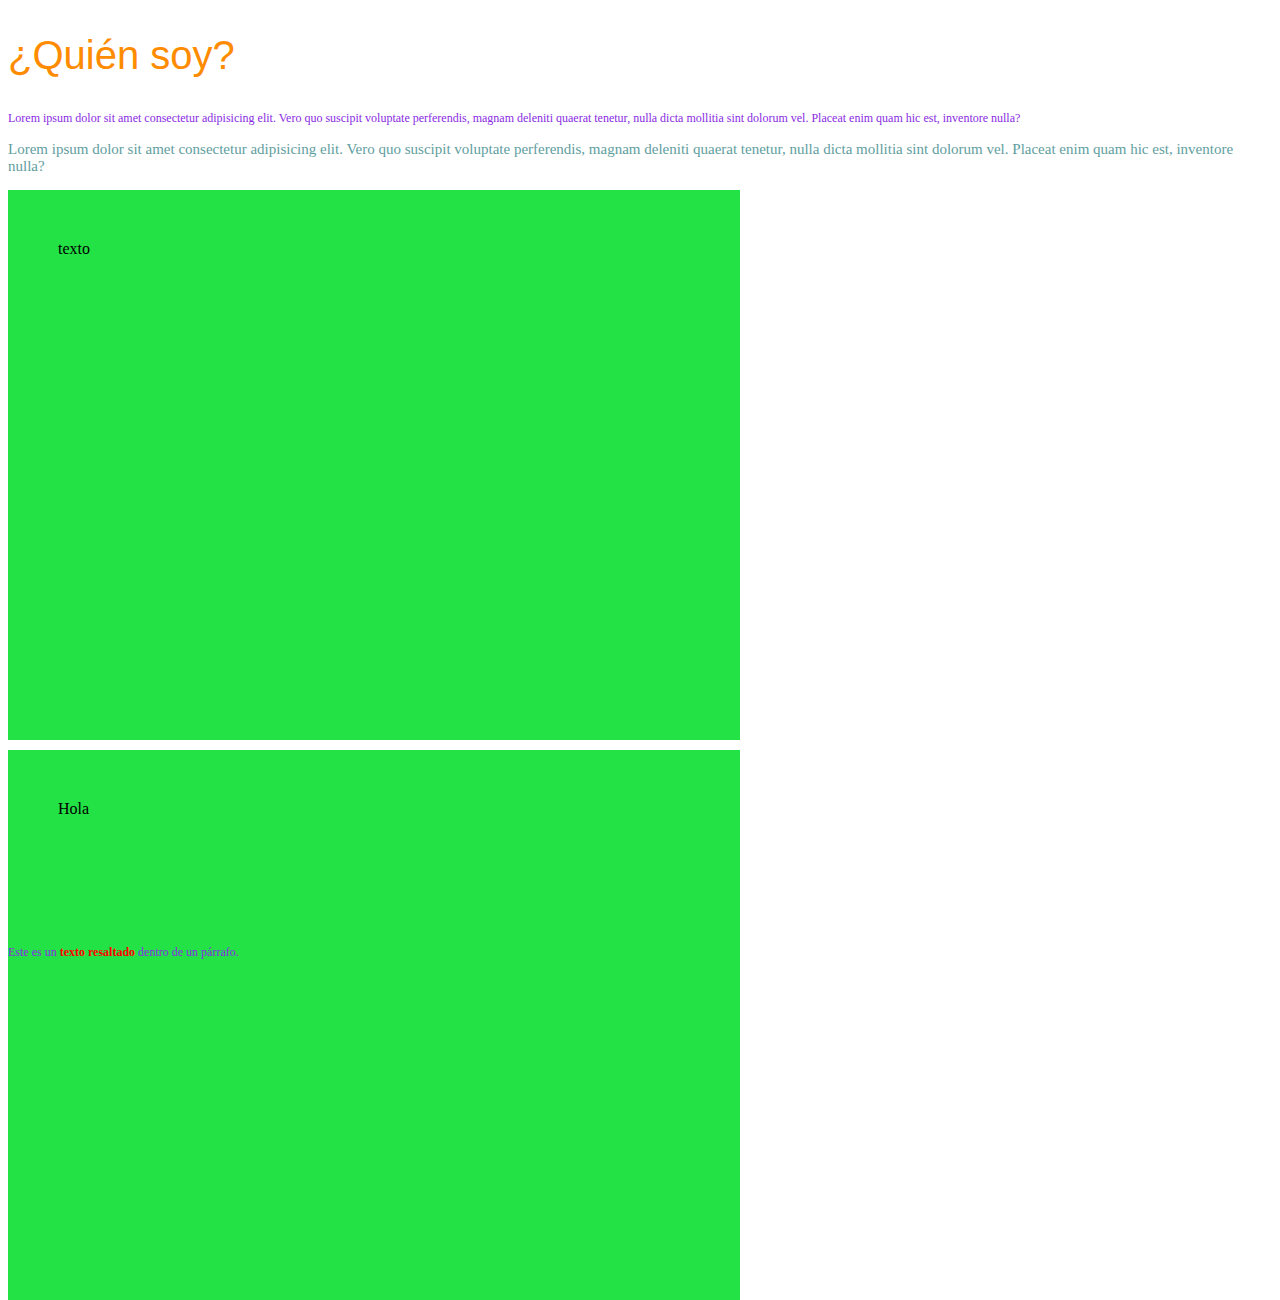
<file: index.html>
<!DOCTYPE html>
<html lang="en">

<head>
    <meta charset="UTF-8">
    <meta name="viewport" content="width=device-width, initial-scale=1.0">
    <link rel="stylesheet" href="css/style.css">
    <title>Portfolio Gabriel</title>
</head>

<body>
    <main>
        <section>
            <h2 id="id-parrafo-1">¿Quién soy?</h2>
            <p>Lorem ipsum dolor sit amet consectetur adipisicing elit. Vero quo suscipit voluptate perferendis, magnam
                deleniti quaerat tenetur, nulla dicta mollitia sint dolorum vel. Placeat enim quam hic est, inventore
                nulla?</p>
            <p class="parrafo-1">Lorem ipsum dolor sit amet consectetur adipisicing elit. Vero quo suscipit voluptate perferendis, magnam
                deleniti quaerat tenetur, nulla dicta mollitia sint dolorum vel. Placeat enim quam hic est, inventore
                nulla?</p>
        </section>
        <div class="square">
        texto
    </div>
    <div class="square-2">
        Hola
    </div>
    </main>
    <p>Este es un <span class="resaltado">texto resaltado</span> dentro de un párrafo.</p>


</body>

</html>
</file>
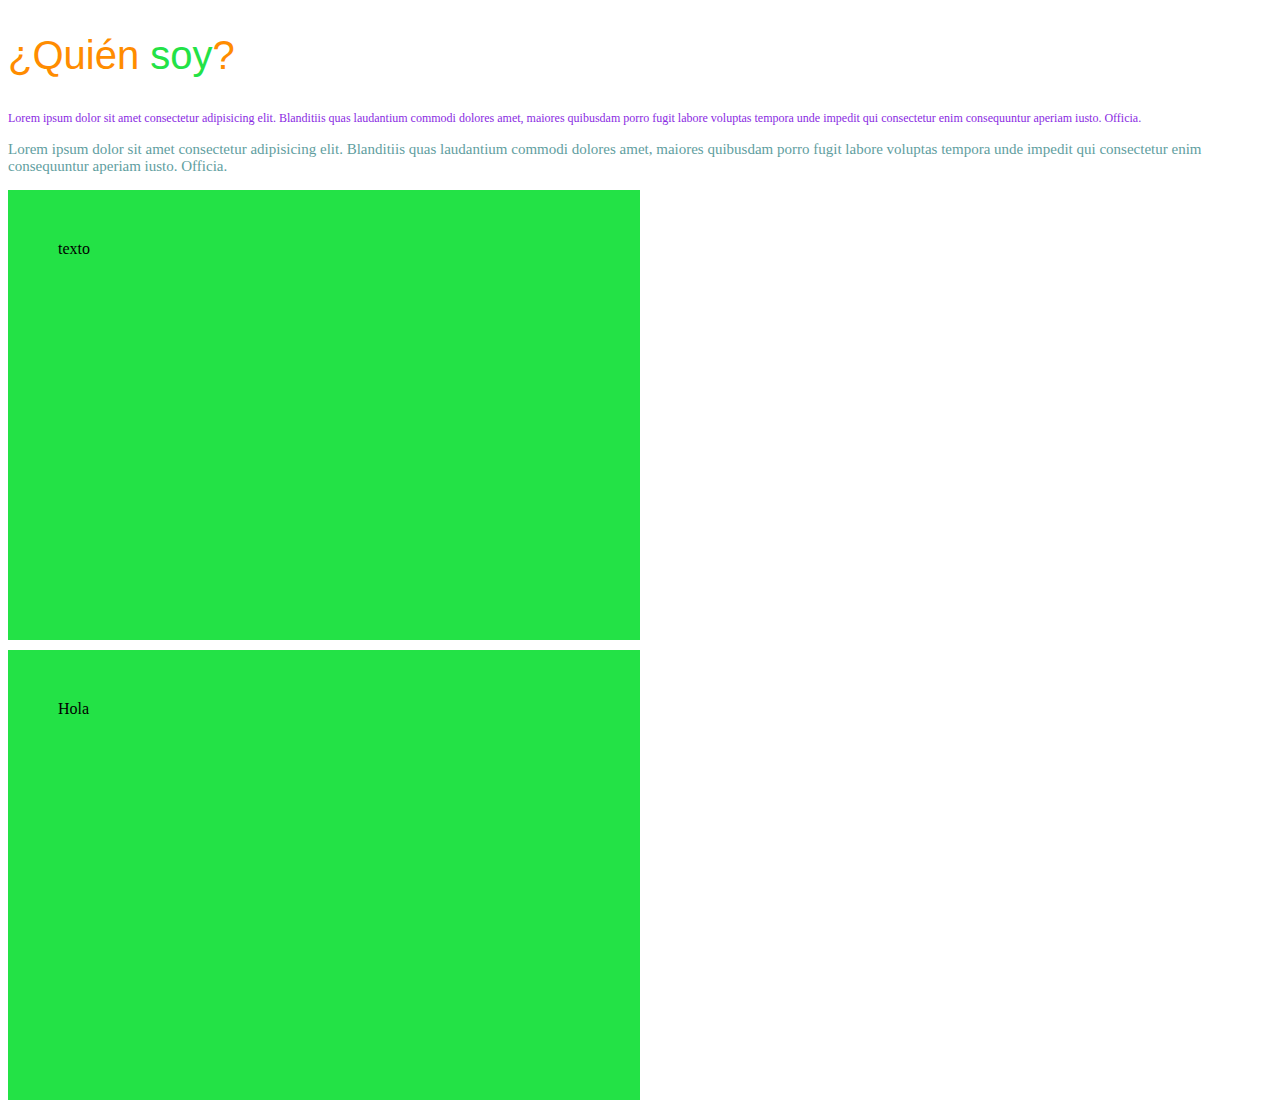
<file: example-01.html>
<!DOCTYPE html>
<html lang="en">

<head>
    <meta charset="UTF-8">
    <meta name="viewport" content="width=device-width, initial-scale=1.0">
    <link rel="stylesheet" href="/css/example-01.css">
    <title>Portfolio Gabriel</title>
</head>

<body>
    <main>
        <section>
            <h2 id="id-parrafo-1">¿Quién <span>soy</span>?</h2>
            <p>Lorem ipsum dolor sit amet consectetur adipisicing elit. Blanditiis quas laudantium commodi dolores amet,
                maiores quibusdam porro fugit labore voluptas tempora unde impedit qui consectetur enim consequuntur
                aperiam iusto. Officia.</p>
            <p class="parrafo-1">Lorem ipsum dolor sit amet consectetur adipisicing elit. Blanditiis quas laudantium commodi dolores amet,
                maiores quibusdam porro fugit labore voluptas tempora unde impedit qui consectetur enim consequuntur
                aperiam iusto. Officia.</p>
        </section>
        <div class="square">
            texto
        </div>
        <div class="square-2">
            Hola
        </div>
    </main>
</body>

</html>
</file>
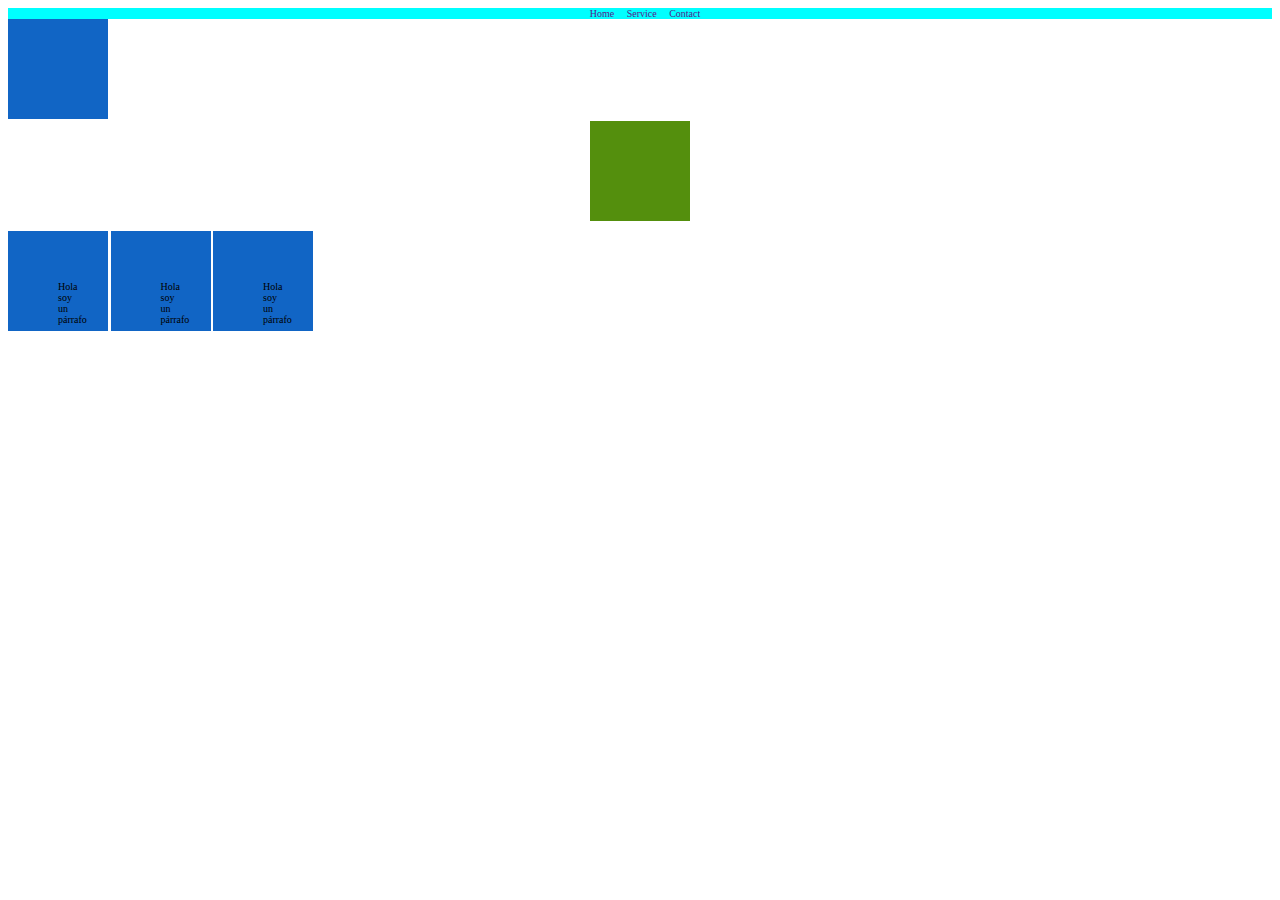
<file: example-02.html>
<!DOCTYPE html>
<html lang="en">

<head>
    <meta charset="UTF-8">
    <meta name="viewport" content="width=device-width, initial-scale=1.0">
    <link rel="stylesheet" href="css/example-02.css">
    <title>Document</title>
</head>

<body>
    <header>
        <nav>
            <ul>
                <li><a href="">Home</a></li>
                <li><a href="">Service</a></li>
                <li><a href="">Contact</a></li>
            </ul>
        </nav>
    </header>
    <div class="square-blue"></div>
    <div class="square-green"></div>
    <p class="square-blue">Hola soy un párrafo</p>
    <p class="square-blue">Hola soy un párrafo</p>
    <p class="square-blue">Hola soy un párrafo</p>
</body>

</html>
</file>
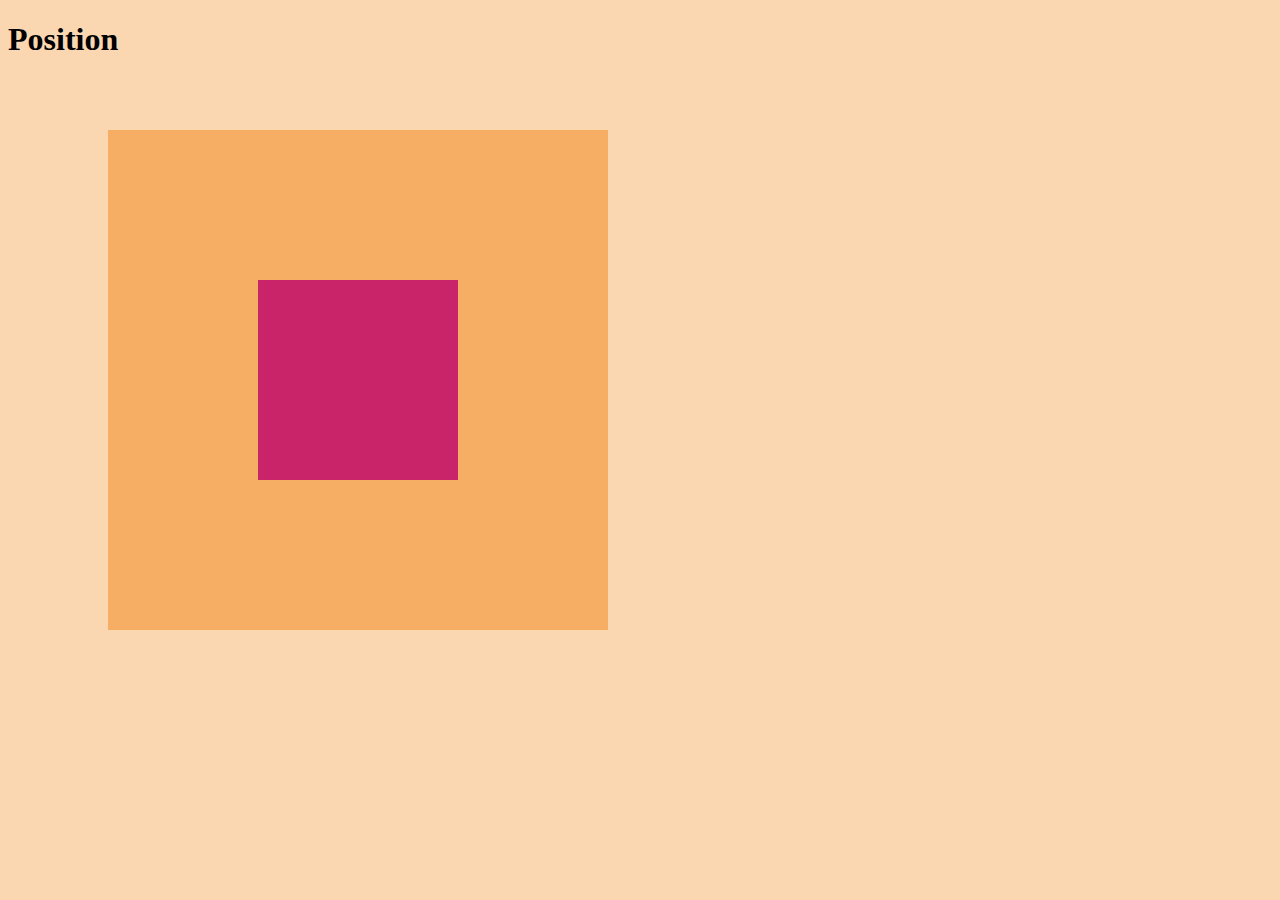
<file: example-03-position.html>
<!DOCTYPE html>
<html lang="en">
<head>
    <meta charset="UTF-8">
    <meta name="viewport" content="width=device-width, initial-scale=1.0">
    <link rel="stylesheet" href="css/example-03-position.css">
    <title>Position</title>
</head>
<body>
    <h1>Position</h1>

    <div class="dad">
        <div class="square"></div>
    </div>
    <!-- <div class="dad">
        <div class="square"></div>
    </div> -->
    <!-- <h1 class="sticky">Titulo 1</h1>
    <p>Lorem, ipsum dolor sit amet consectetur adipisicing elit. Non perspiciatis voluptates similique modi dolores, qui assumenda officia debitis, animi commodi nemo. Veniam inventore ea est corporis, nesciunt sunt? Iusto, nisi.</p>
    <p>Lorem, ipsum dolor sit amet consectetur adipisicing elit. Non perspiciatis voluptates similique modi dolores, qui assumenda officia debitis, animi commodi nemo. Veniam inventore ea est corporis, nesciunt sunt? Iusto, nisi.</p>
    <p>Lorem, ipsum dolor sit amet consectetur adipisicing elit. Non perspiciatis voluptates similique modi dolores, qui assumenda officia debitis, animi commodi nemo. Veniam inventore ea est corporis, nesciunt sunt? Iusto, nisi.</p>
    <p>Lorem, ipsum dolor sit amet consectetur adipisicing elit. Non perspiciatis voluptates similique modi dolores, qui assumenda officia debitis, animi commodi nemo. Veniam inventore ea est corporis, nesciunt sunt? Iusto, nisi.</p>
    
    <h1 class="sticky">Titulo 2</h1>
    <p>Lorem, ipsum dolor sit amet consectetur adipisicing elit. Non perspiciatis voluptates similique modi dolores, qui assumenda officia debitis, animi commodi nemo. Veniam inventore ea est corporis, nesciunt sunt? Iusto, nisi.</p>
    <p>Lorem, ipsum dolor sit amet consectetur adipisicing elit. Non perspiciatis voluptates similique modi dolores, qui assumenda officia debitis, animi commodi nemo. Veniam inventore ea est corporis, nesciunt sunt? Iusto, nisi.</p>
    <p>Lorem, ipsum dolor sit amet consectetur adipisicing elit. Non perspiciatis voluptates similique modi dolores, qui assumenda officia debitis, animi commodi nemo. Veniam inventore ea est corporis, nesciunt sunt? Iusto, nisi.</p>
    <p>Lorem, ipsum dolor sit amet consectetur adipisicing elit. Non perspiciatis voluptates similique modi dolores, qui assumenda officia debitis, animi commodi nemo. Veniam inventore ea est corporis, nesciunt sunt? Iusto, nisi.</p>
    
    <h1 class="sticky">Titulo 3</h1>
    <p>Lorem, ipsum dolor sit amet consectetur adipisicing elit. Non perspiciatis voluptates similique modi dolores, qui assumenda officia debitis, animi commodi nemo. Veniam inventore ea est corporis, nesciunt sunt? Iusto, nisi.</p>
    <p>Lorem, ipsum dolor sit amet consectetur adipisicing elit. Non perspiciatis voluptates similique modi dolores, qui assumenda officia debitis, animi commodi nemo. Veniam inventore ea est corporis, nesciunt sunt? Iusto, nisi.</p>
    <p>Lorem, ipsum dolor sit amet consectetur adipisicing elit. Non perspiciatis voluptates similique modi dolores, qui assumenda officia debitis, animi commodi nemo. Veniam inventore ea est corporis, nesciunt sunt? Iusto, nisi.</p>
    <p>Lorem, ipsum dolor sit amet consectetur adipisicing elit. Non perspiciatis voluptates similique modi dolores, qui assumenda officia debitis, animi commodi nemo. Veniam inventore ea est corporis, nesciunt sunt? Iusto, nisi.</p>
    
    <h1 class="sticky">Titulo 4</h1>
    <p>Lorem, ipsum dolor sit amet consectetur adipisicing elit. Non perspiciatis voluptates similique modi dolores, qui assumenda officia debitis, animi commodi nemo. Veniam inventore ea est corporis, nesciunt sunt? Iusto, nisi.</p>
    <p>Lorem, ipsum dolor sit amet consectetur adipisicing elit. Non perspiciatis voluptates similique modi dolores, qui assumenda officia debitis, animi commodi nemo. Veniam inventore ea est corporis, nesciunt sunt? Iusto, nisi.</p>
    <p>Lorem, ipsum dolor sit amet consectetur adipisicing elit. Non perspiciatis voluptates similique modi dolores, qui assumenda officia debitis, animi commodi nemo. Veniam inventore ea est corporis, nesciunt sunt? Iusto, nisi.</p>
    <p>Lorem, ipsum dolor sit amet consectetur adipisicing elit. Non perspiciatis voluptates similique modi dolores, qui assumenda officia debitis, animi commodi nemo. Veniam inventore ea est corporis, nesciunt sunt? Iusto, nisi.</p>
     -->

</body>
</html>
</file>
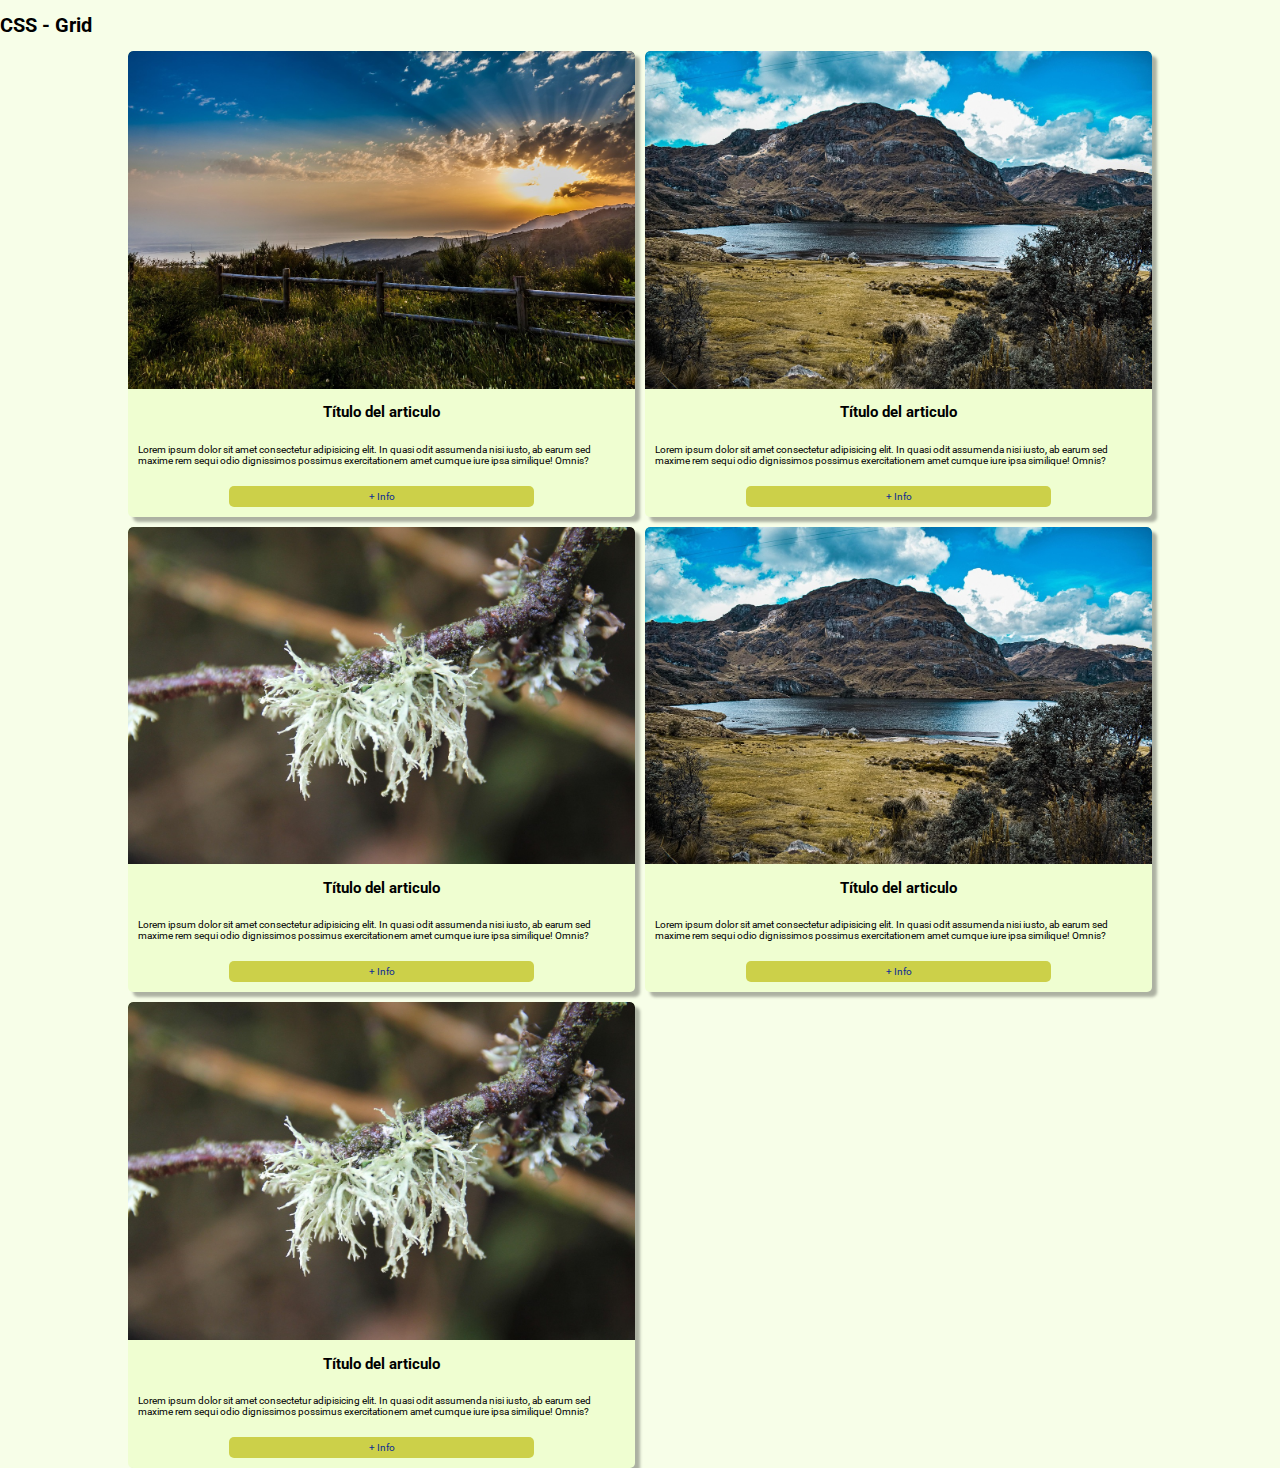
<file: example-grid-cards.html>
<!DOCTYPE html>
<html lang="en">
<head>
    <meta charset="UTF-8">
    <meta name="viewport" content="width=device-width, initial-scale=1.0">
    <link rel="stylesheet" href="css/example-grid-cards.css">
    <link rel="stylesheet" href="css/general.css">
    <title>CSS - Grid</title>
</head>
<body>
    <h1>CSS - Grid</h1>
    <main>
        <section class="cards">
            <article class="article">
                <div>
                    <img src="img/natural01.jpg" alt="">
                </div>
                <h2>Título del articulo</h2>
                <p>Lorem ipsum dolor sit amet consectetur adipisicing elit. In quasi odit assumenda nisi iusto, ab earum sed maxime rem sequi odio dignissimos possimus exercitationem amet cumque iure ipsa similique! Omnis?</p>
                <a href="#">+ Info</a>
            </article>
            <article class="article">
                <div>
                    <img src="img/natural02.jpg" alt="">
                </div>
                <h2>Título del articulo</h2>
                <p>Lorem ipsum dolor sit amet consectetur adipisicing elit. In quasi odit assumenda nisi iusto, ab earum sed maxime rem sequi odio dignissimos possimus exercitationem amet cumque iure ipsa similique! Omnis?</p>
                <a href="#">+ Info</a>
            </article>
            <article class="article">
                <div>
                    <img src="img/natural03.jpg" alt="">
                </div>
                <h2>Título del articulo</h2>
                <p>Lorem ipsum dolor sit amet consectetur adipisicing elit. In quasi odit assumenda nisi iusto, ab earum sed maxime rem sequi odio dignissimos possimus exercitationem amet cumque iure ipsa similique! Omnis?</p>
                <a href="#">+ Info</a>
            </article>
            <article class="article">
                <div>
                    <img src="img/natural02.jpg" alt="">
                </div>
                <h2>Título del articulo</h2>
                <p>Lorem ipsum dolor sit amet consectetur adipisicing elit. In quasi odit assumenda nisi iusto, ab earum sed maxime rem sequi odio dignissimos possimus exercitationem amet cumque iure ipsa similique! Omnis?</p>
                <a href="#">+ Info</a>
            </article>
            <article class="article">
                <div>
                    <img src="img/natural03.jpg" alt="">
                </div>
                <h2>Título del articulo</h2>
                <p>Lorem ipsum dolor sit amet consectetur adipisicing elit. In quasi odit assumenda nisi iusto, ab earum sed maxime rem sequi odio dignissimos possimus exercitationem amet cumque iure ipsa similique! Omnis?</p>
                <a href="#">+ Info</a>
            </article>
        </section>
    </main>
</body>
</html>
</file>
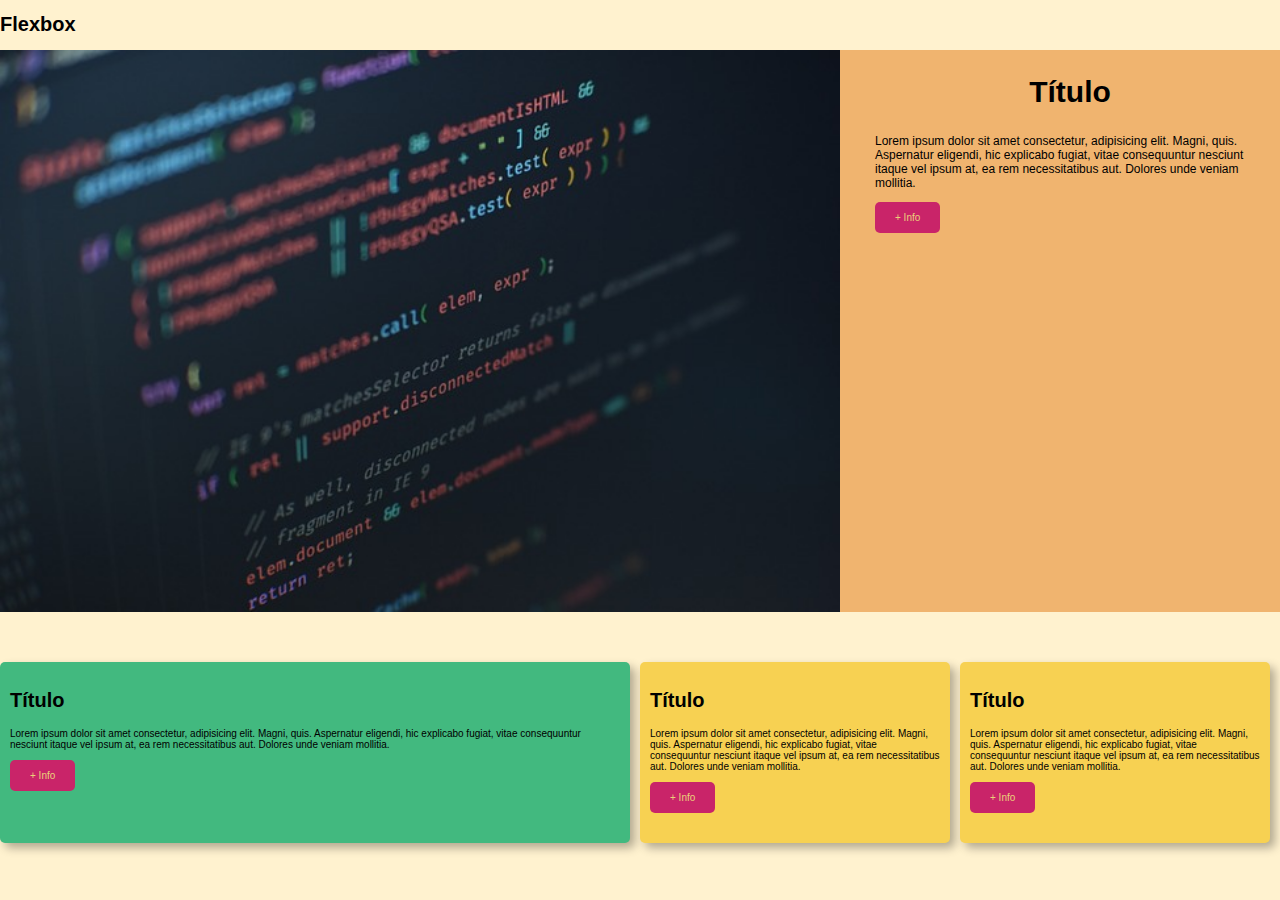
<file: flexbox.html>
<!DOCTYPE html>
<html lang="en">
<head>
    <meta charset="UTF-8">
    <meta name="viewport" content="width=device-width, initial-scale=1.0">
    <link rel="stylesheet" href="css/flexbox.css">
    <link rel="stylesheet" href="css/general.css">
    <title>Flexbox</title>
</head>
<body>
    <h1>Flexbox</h1>
    <!-- <div class="container">
        <div class="square">A</div>
        <div class="square">B</div>
        <div class="square">C</div>
        <div class="square">C</div>
        <div class="square">C</div>
        <div class="square">C</div>
        <div class="square">C</div>
        <div class="square">C</div>
        <div class="square">C</div>
        <div class="square">C</div>
    </div> -->

    <section class="section-main">
        <div class="image">
            <img src="img/code-5113374_640.jpg" alt="">
        </div>
        <div class="text">
            <h2>Título</h2>
            <p>Lorem ipsum dolor sit amet consectetur, adipisicing elit. Magni, quis. Aspernatur eligendi, hic explicabo fugiat, vitae consequuntur nesciunt itaque vel ipsum at, ea rem necessitatibus aut. Dolores unde veniam mollitia.</p>
            <a href="">+ Info</a> 
        </div>
    </section>
    
    <section class="article-main">
        <article class="article-1 format-1">
            <h2>Título</h2>
            <p>Lorem ipsum dolor sit amet consectetur, adipisicing elit. Magni, quis. Aspernatur eligendi, hic explicabo fugiat, vitae consequuntur nesciunt itaque vel ipsum at, ea rem necessitatibus aut. Dolores unde veniam mollitia.</p>
            <a class="format-button">+ Info</a> 
        </article>
        <article class="article-2 format-2">
            <h2>Título</h2>
            <p>Lorem ipsum dolor sit amet consectetur, adipisicing elit. Magni, quis. Aspernatur eligendi, hic explicabo fugiat, vitae consequuntur nesciunt itaque vel ipsum at, ea rem necessitatibus aut. Dolores unde veniam mollitia.</p>
            <a class="format-button">+ Info</a> 
        </article>
        <article class="article-2 format-2">
            <h2>Título</h2>
            <p>Lorem ipsum dolor sit amet consectetur, adipisicing elit. Magni, quis. Aspernatur eligendi, hic explicabo fugiat, vitae consequuntur nesciunt itaque vel ipsum at, ea rem necessitatibus aut. Dolores unde veniam mollitia.</p>
            <a class="format-button">+ Info</a> 
        </article>
    </section>
</body>
</html>
</file>
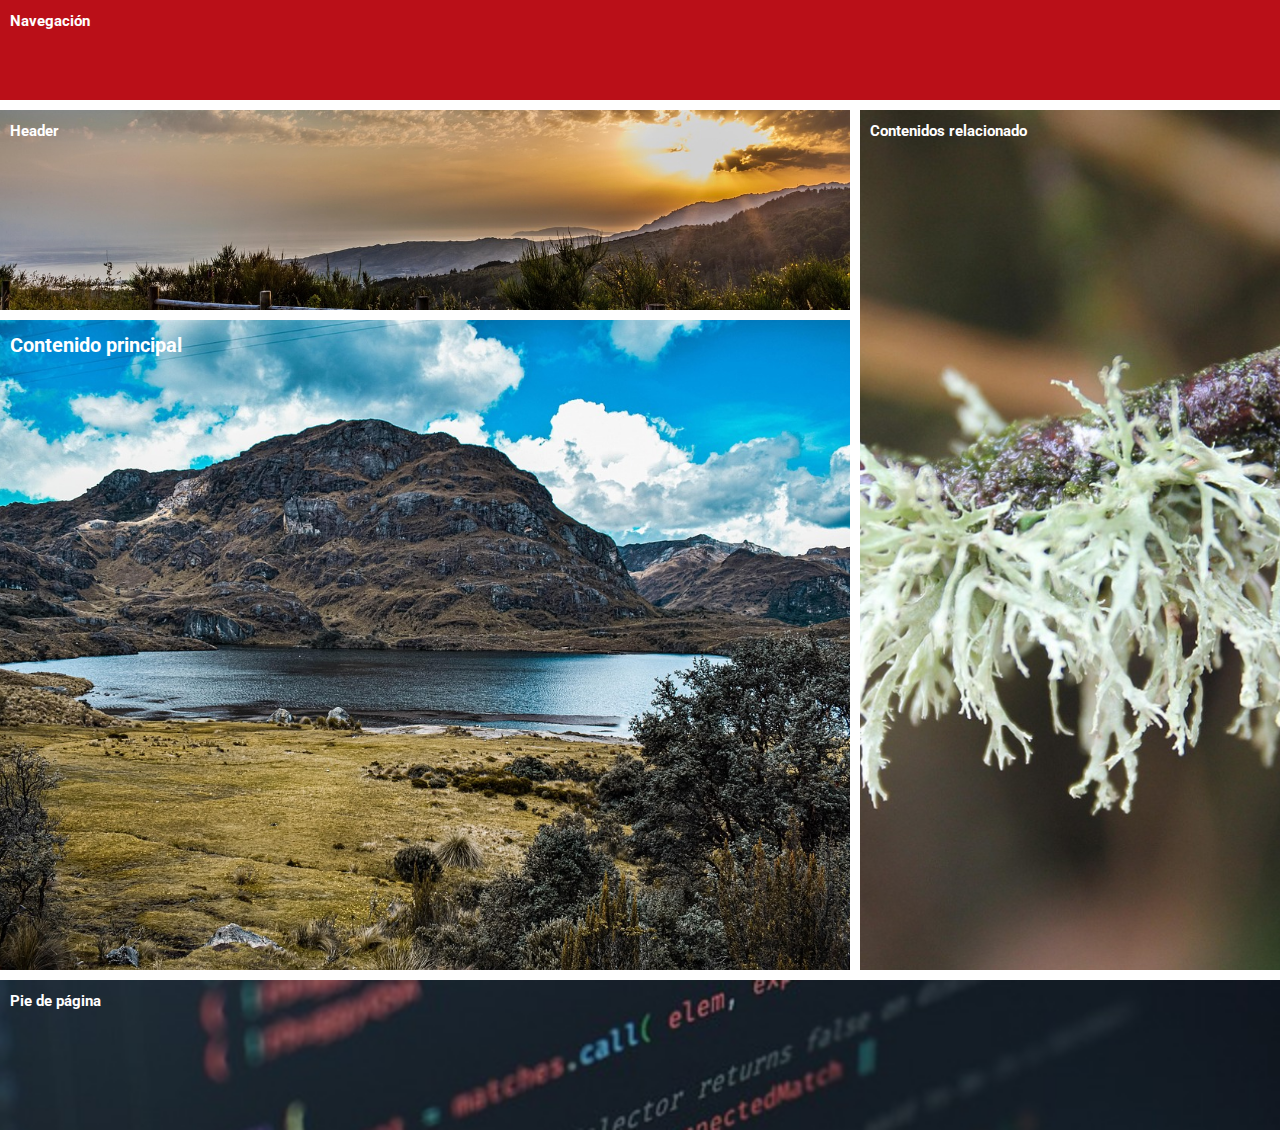
<file: grid-areas.html>
<!DOCTYPE html>
<html lang="en">

<head>
    <meta charset="UTF-8">
    <meta name="viewport" content="width=device-width, initial-scale=1.0">
    <link rel="stylesheet" href="css/general.css">
    <link rel="stylesheet" href="css/grid-areas copy 2.css">
    <title>Grid Áreas</title>
</head>

<body>
    <section class="grid-main">
        <nav class="nav">
            <h2>Navegación</h2>
        </nav>
        <header class="header">
            <h2>Header</h2>
            <img src="img/natural01.jpg" alt="">
        </header>
        <main class="main">
            <h1>Contenido principal</h1>
            <img src="img/natural02.jpg" alt="">
        </main>
        <aside class="aside">
            <h2>Contenidos relacionado</h2>
            <img src="img/natural03.jpg" alt="">
        </aside>
        <footer class="footer">
            <h2>Pie de página</h2>
            <img src="img/code-5113374_640.jpg" alt="">
        </footer>
    </section>
</body>

</html>
</file>
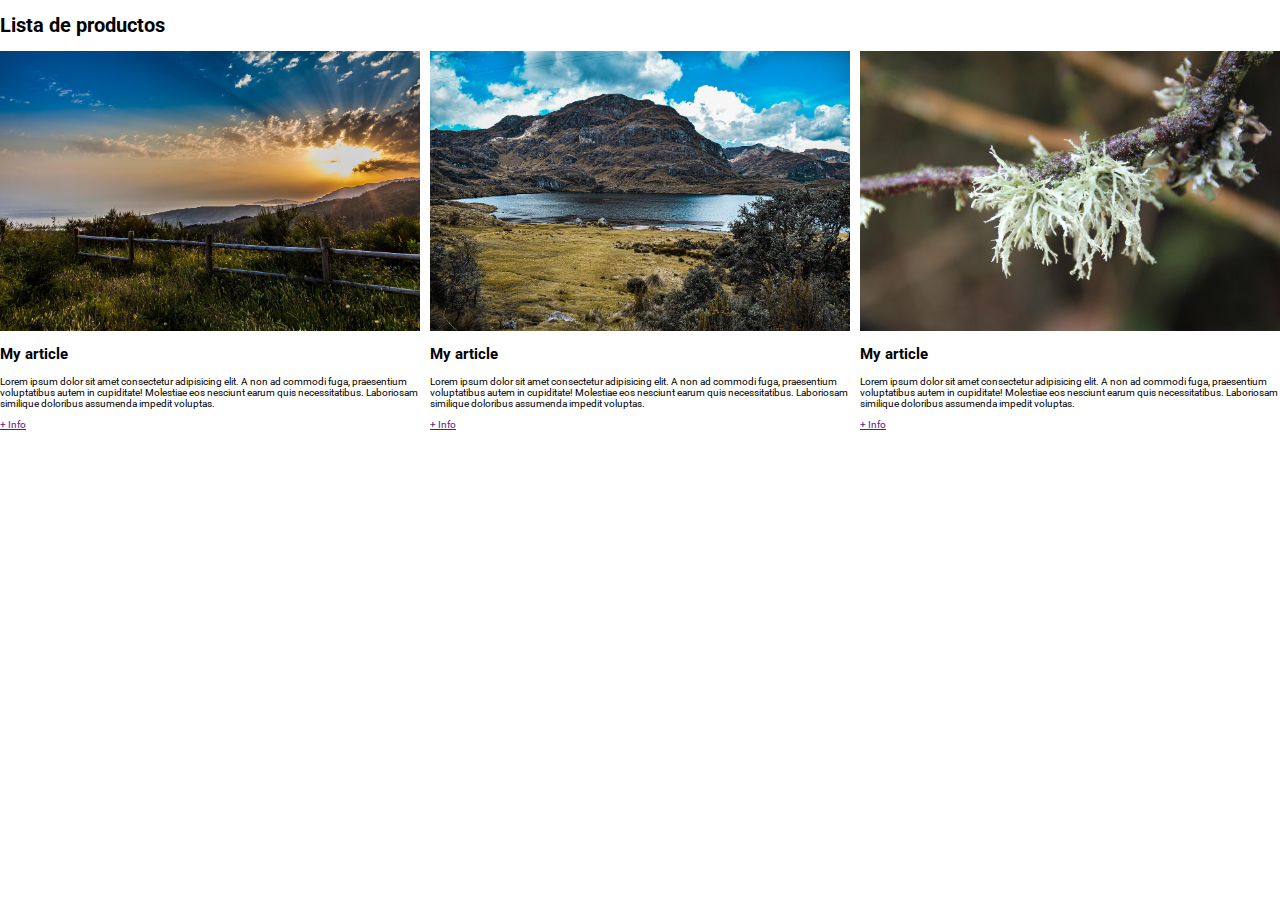
<file: grid.html>
<!DOCTYPE html>
<html lang="en">

<head>
    <meta charset="UTF-8">
    <meta name="viewport" content="width=device-width, initial-scale=1.0">
    <link rel="stylesheet" href="css/general.css">
    <link rel="stylesheet" href="css/grid.css">
    <title>CSS - Grid</title>
</head>

<body>
    <main>
        <h1>Lista de productos</h1>
        <section class="cards">
            <article class="article">
                <div>
                    <img src="img/natural01.jpg" alt="">
                </div>
                <h2>My article</h2>
                <p>Lorem ipsum dolor sit amet consectetur adipisicing elit. A non ad commodi fuga, praesentium
                    voluptatibus autem in cupiditate! Molestiae eos nesciunt earum quis necessitatibus. Laboriosam
                    similique doloribus assumenda impedit voluptas.</p>
                <a href="">+ Info</a>
            </article>
            <article class="article">
                <div>
                    <img src="img/natural02.jpg" alt="">
                </div>
                <h2>My article</h2>
                <p>Lorem ipsum dolor sit amet consectetur adipisicing elit. A non ad commodi fuga, praesentium
                    voluptatibus autem in cupiditate! Molestiae eos nesciunt earum quis necessitatibus. Laboriosam
                    similique doloribus assumenda impedit voluptas.</p>
                <a href="">+ Info</a>
            </article>
            <article class="article">
                <div>
                    <img src="img/natural03.jpg" alt="">
                </div>
                <h2>My article</h2>
                <p>Lorem ipsum dolor sit amet consectetur adipisicing elit. A non ad commodi fuga, praesentium
                    voluptatibus autem in cupiditate! Molestiae eos nesciunt earum quis necessitatibus. Laboriosam
                    similique doloribus assumenda impedit voluptas.</p>

                <a href="">+ Info</a>
            </article>
        </section>
    </main>

</body>

</html>
</file>
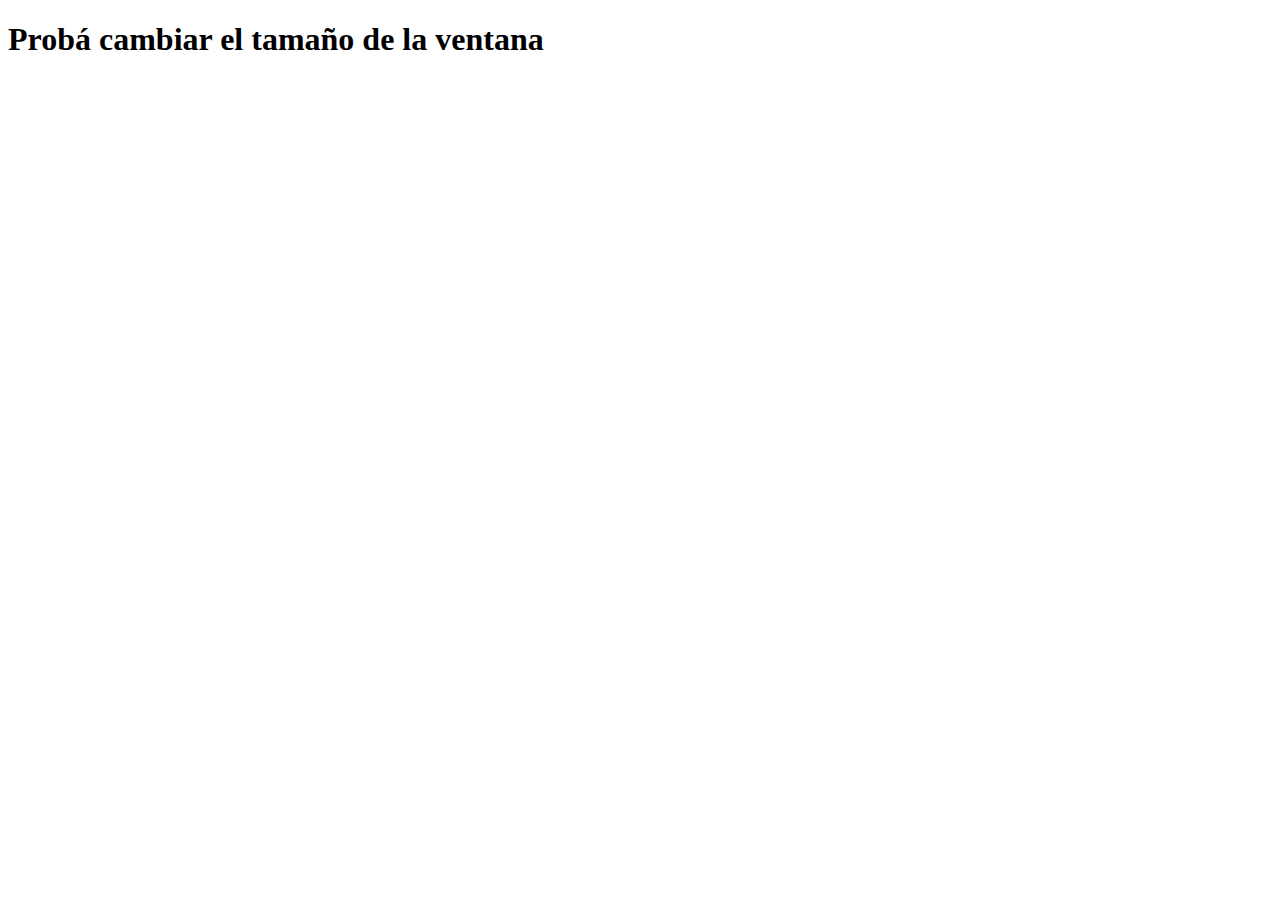
<file: media-and-or.html>
<!DOCTYPE html>
<html lang="en">
<head>
    <meta charset="UTF-8">
    <meta name="viewport" content="width=device-width, initial-scale=1.0">
    <link rel="stylesheet" href="css/media-and-or.css">
    <title>Document</title>
</head>
<body>
    <h1>Probá cambiar el tamaño de la ventana</h1>
</body>
</html>
</file>
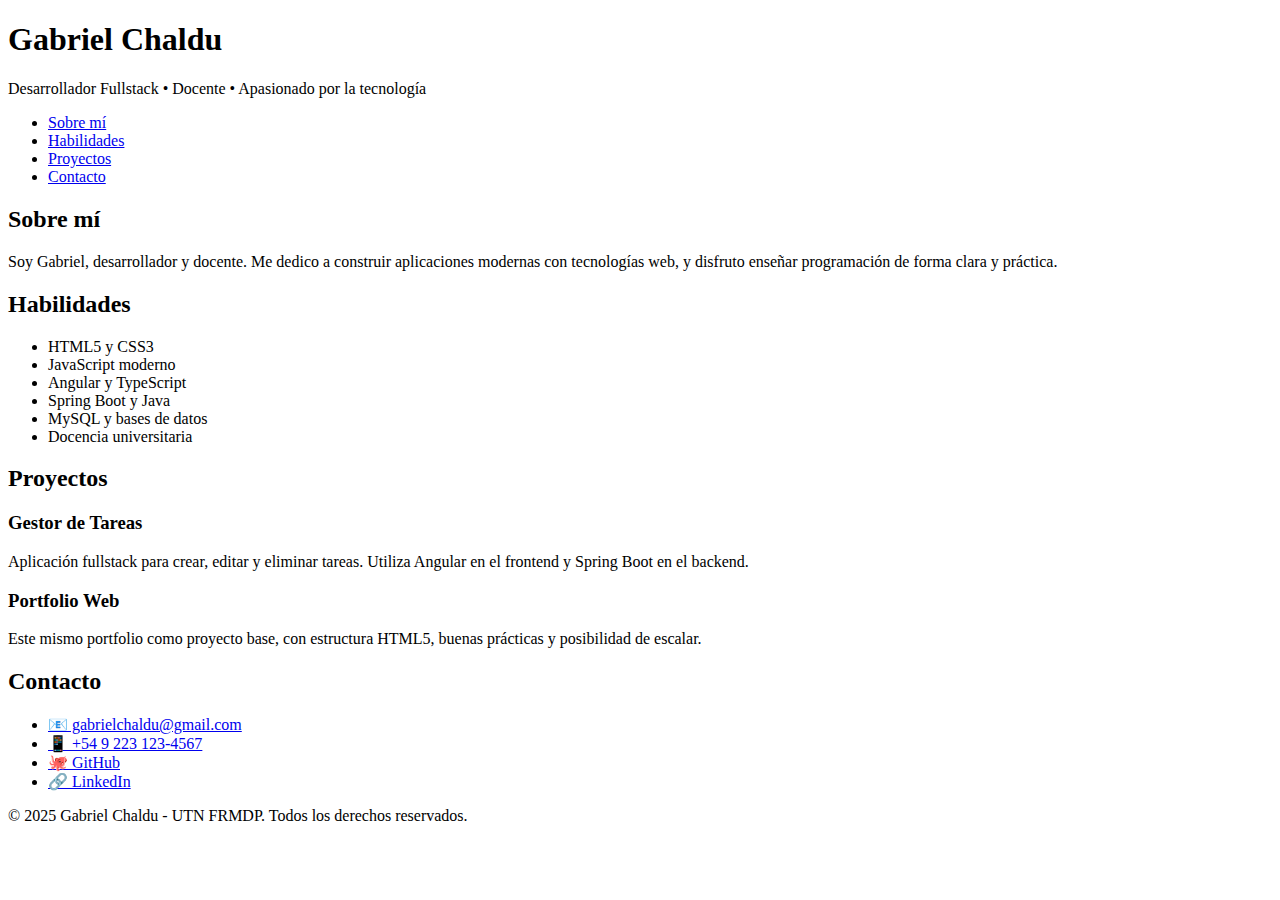
<file: portfolio.html>
<!DOCTYPE html>
<html lang="es">
<head>
  <meta charset="UTF-8">
  <meta name="viewport" content="width=device-width, initial-scale=1.0">
  <title>Mi Portfolio</title>
</head>
<body>

  <!-- Encabezado y navegación -->
  <header>
    <h1>Gabriel Chaldu</h1>
    <p>Desarrollador Fullstack • Docente • Apasionado por la tecnología</p>

    <nav>
      <ul>
        <li><a href="#about-me">Sobre mí</a></li>
        <li><a href="#skills">Habilidades</a></li>
        <li><a href="#projects">Proyectos</a></li>
        <li><a href="#contact">Contacto</a></li>
      </ul>
    </nav>
  </header>

  <!-- Sección Sobre mí -->
  <main>
    <section id="about-me">
      <!-- Información personal -->
      <h2>Sobre mí</h2>
      <p>Soy Gabriel, desarrollador y docente. Me dedico a construir aplicaciones modernas con tecnologías web, y disfruto enseñar programación de forma clara y práctica.</p>
      <!-- Imagen de perfil (opcional) -->
      <!-- <img src="ruta-a-tu-foto.jpg" alt="Foto de Gabriel" width="200"> -->
    </section>

    <!-- Sección Habilidades -->
    <section id="skills">
      <!-- Lista de habilidades -->
      <h2>Habilidades</h2>
      <ul>
        <li>HTML5 y CSS3</li>
        <li>JavaScript moderno</li>
        <li>Angular y TypeScript</li>
        <li>Spring Boot y Java</li>
        <li>MySQL y bases de datos</li>
        <li>Docencia universitaria</li>
      </ul>
    </section>

    <!-- Sección Proyectos -->
    <section id="projects">
      <!-- Proyectos realizados -->
      <h2>Proyectos</h2>
      <article>
        <h3>Gestor de Tareas</h3>
        <p>Aplicación fullstack para crear, editar y eliminar tareas. Utiliza Angular en el frontend y Spring Boot en el backend.</p>
        <!-- <img src="ruta-proyecto.jpg" alt="Captura del proyecto" width="300"> -->
        <!-- <a href="https://github.com/usuario/proyecto" target="_blank">Ver código</a> -->
      </article>

      <article>
        <h3>Portfolio Web</h3>
        <p>Este mismo portfolio como proyecto base, con estructura HTML5, buenas prácticas y posibilidad de escalar.</p>
      </article>
    </section>

    <!-- Sección de contacto: sin formulario -->
    <section id="contact">
      <!-- Redes y medios de contacto -->
      <h2>Contacto</h2>
      <ul>
        <li><a href="mailto:gabrielchaldu@gmail.com">📧 gabrielchaldu@gmail.com</a></li>
        <li><a href="tel:+5492231234567">📱 +54 9 223 123-4567</a></li>
        <li><a href="https://github.com/gabrielchaldu" target="_blank">🐙 GitHub</a></li>
        <li><a href="https://linkedin.com/in/gabrielchaldu" target="_blank">🔗 LinkedIn</a></li>
      </ul>
    </section>
  </main>

  <!-- Pie de página -->
  <footer>
    <p>© 2025 Gabriel Chaldu - UTN FRMDP. Todos los derechos reservados.</p>
  </footer>

</body>
</html>
</file>
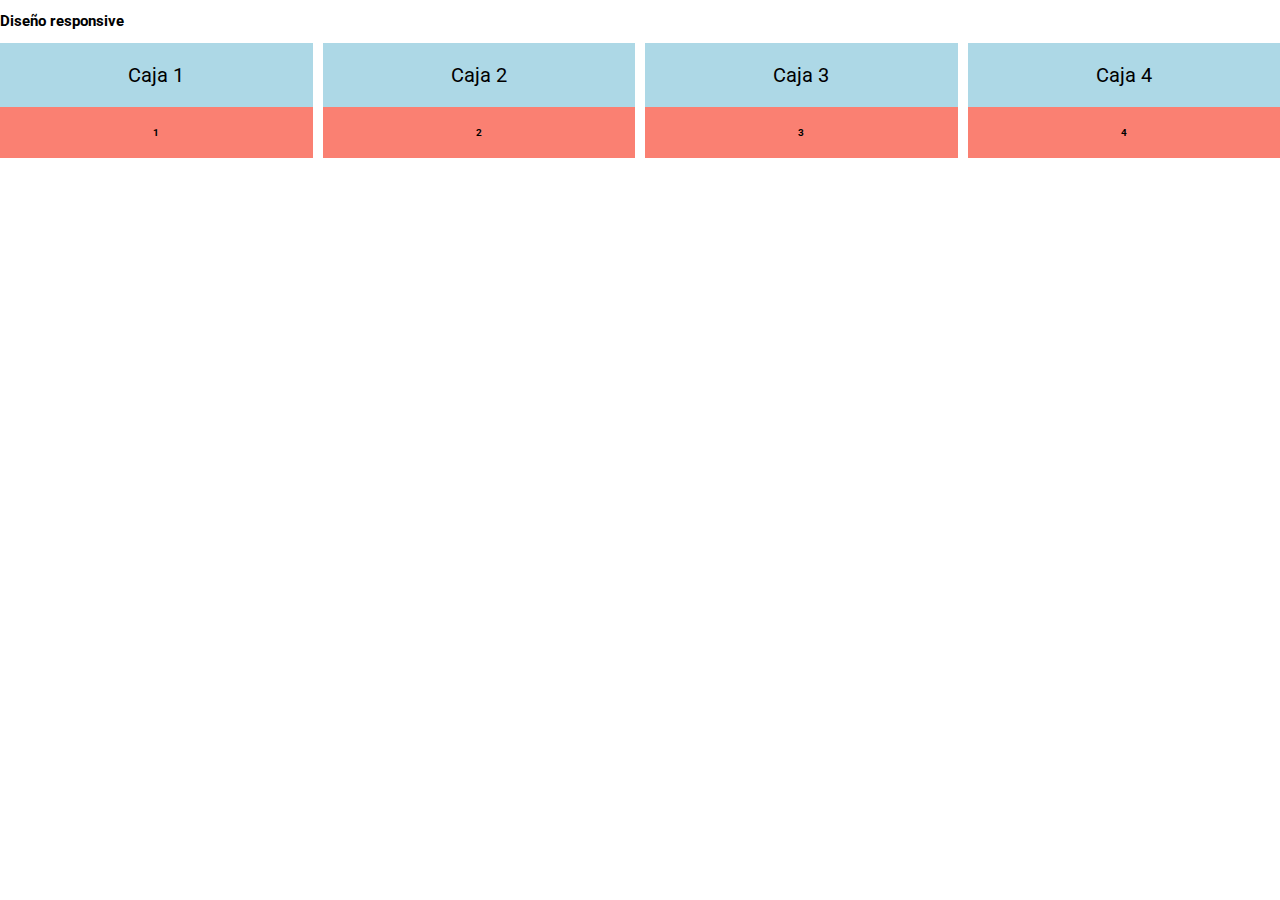
<file: responsive.html>
<!DOCTYPE html>
<html lang="en">

<head>
    <meta charset="UTF-8">
    <meta name="viewport" content="width=device-width, initial-scale=1.0">
    <link rel="stylesheet" href="css/responsive.css">
    <link rel="stylesheet" href="css/general.css">
    <title>Document</title>
</head>

<body>
    <h2>Diseño responsive</h2>
    <section class="flex-container">
        <div class="box">Caja 1</div>
        <div class="box">Caja 2</div>
        <div class="box">Caja 3</div>
        <div class="box">Caja 4</div>
    </section>
    <section class="grid-container">
        <div class="item">1</div>
        <div class="item">2</div>
        <div class="item">3</div>
        <div class="item">4</div>
    </section>
</body>

</html>
</file>
<file: css/style.css>
:root{
    --color-primary: #23e246;
}
html{
    height: 100%;
}

*, *:before, *:after {
  box-sizing: inherit;
}

body{
    height: 100%;
}
main{
    height: 100%;
}

p{
    color: blueviolet;
    font-size: 12px;
}

h2{
    font-size: 5rem;
    font-family: Arial, Helvetica, sans-serif;
    font-weight: 200;
    color: brown;
}

.parrafo-1{
    color: cadetblue;
    font-size: 15px;
}

#id-parrafo-1{
    font-size: 40px;
    color: darkorange;
}

.square{
    background-color: var(--color-primary);
    width: 50%;
    height: 50%;
    padding: 50px;
}
.square-2{
    margin-top: 10px;
    background-color: var(--color-primary);
    width: 50%;
    height: 50%;
    padding: 50px;
}

.resaltado {
  color: red;
  font-weight: bold;
}
</file>
<file: css/example-01.css>
:root{
    --color-primary:#23e246;
}

html{
    height: 100%;
    box-sizing: border-box;
}
*, *:after, *:before{
    box-sizing: inherit;
}

body{
    height: 100%;
}

main{
    height: 100%;
}

p{
    color: blueviolet;
    font-size: 12px;
}
h2{
    font-size: 5rem;
    font-family: Arial, Helvetica, sans-serif;
    font-weight: 200;
    color: brown;
}

.parrafo-1{
    color: cadetblue;
    font-size: 15px;
}
#id-parrafo-1{
    font-size: 40px;
    color: darkorange;
}

.square{
    background-color: var(--color-primary);
    width: 50%;
    height: 50%;
    padding: 50px;
}
.square-2{
    margin-top: 10px;
    background-color:var(--color-primary);
    width: 50%;
    height: 50%;
    padding: 50px;
}
span{
    color: var(--color-primary);
}
</file>
<file: css/example-02.css>
html{
    box-sizing: border-box;
    font-size: 62.5%;
}

*, *:after, *:before{
    box-sizing: inherit;
}

.square-blue{
    width: 10rem;
    height: 10rem;
    background-color: rgb(17, 101, 197);
    padding: 50px;
    /* border: 5px solid black; */
    display: inline-block;
}

.square-green{
    width: 100px;
    margin: 0 auto;
    height: 100px;
    background-color: rgb(84, 143, 13);
    padding: 30px;
}

ul{
    list-style-type: none;
    padding: 0;
    margin: 0;
    text-align: center;
    background-color: aqua;
}

ul li{
    display: inline-block;
}

ul li a{
    text-decoration: none;
    padding-left: 1rem;
}
</file>
<file: css/example-03-position.css>
body{
    background-color: #fbd7b1;
}

.square{
    background-color: #c92469;
    width: 200px;
    height: 200px;
    position: absolute;
    top: 50%;
    left: 50%;
    transform: translate(-50%, -50%);
}
.dad{
    background-color: #f6ae64;
    width: 500px;
    height: 500px;
    position: relative;
    top: 50px;
    left: 100px;
    display: inline-block;
}
.sticky{
    position: sticky;
    background-color: black;
    color: white;
    top: 0;
}
</file>
<file: css/example-grid-cards.css>
body{
    background-color: #f7fee8;
}
main{
    width: 80%;
    margin: 0 auto;
}

.cards{
    display: grid;
    grid-template-columns: repeat(2, 1fr);
    gap: 1rem;
}

.article{
    display: flex;
    flex-direction: column;
    align-items: center;
    box-shadow: 5px 5px 3px rgba(0,0,0, .3);
    border-radius: .5rem;
    background-color: #effed1;
    cursor: pointer;
    transition: all .3s ease;
    overflow: hidden;
}

.article:hover{
    box-shadow: 5px 5px 20px rgba(0,0,0, .3);
}

.article img{
    width: 100%;
    border-top-left-radius: .5rem;
    border-top-right-radius: .5rem;
}

.article h2{
    text-align: center;
}
.article p{
    padding: 0 1rem;
}
.article a{
    display: inline-block;
    margin: 1rem;
    background-color: var(--color-primary-yellow);
    padding: .5rem 2rem;
    border-radius: 0.5rem;
    text-decoration: none;
    color: var(--color-secondary-blue);
    transition: all .3s ease;
    text-align: center;
    width: 60%;
}

.article a:hover{
    background-color: var(--color-secondary-blue);
    color: var(--color-primary-yellow);
}
</file>
<file: css/general.css>
@import url('https://fonts.googleapis.com/css2?family=Roboto:ital,wght@0,100..900;1,100..900&display=swap');
:root{
    --color-primary-green:#ccfa8f;
    --color-secondary-blue:#0a2b96;
    --color-primary-yellow:#ccd049;
    --color-white:#ffffff;
}

html{
    font-size: 62.5%;
    box-sizing: border-box;
    font-family: "Roboto", sans-serif;
}

*, *:after, *:before{
    box-sizing: inherit;
}

body{
    margin: 0;
}
</file>
<file: css/flexbox.css>
body {
    background-color: #fff2cf;
    font-family: Arial, Helvetica, sans-serif;
}

/* .square{
    background-color: #c92469;
    width: 200px;
    height: 200px;
    font-size: 2rem;
    margin-top: 1rem;
    margin-bottom: 1rem;
}

.container{
    display: flex;
    flex-direction: row-reverse;
    justify-content: space-around;
    flex-wrap: wrap;
    background-color: #ead07a;
    gap: 2rem;
} */
.section-main {
    display: flex;
    flex-direction: column;
    gap: 2rem;
    background-color: #f0b46f;
    justify-content: center;
}

.text {
    flex: 1;
}

.image {
    flex: 2;
}

.image img {
    width: 100%;
    height: 100%;
}

.text h2 {
    font-size: 6rem;
    text-align: center;
}

.text p {
    font-size: 2rem;
    padding: 0 1.5rem;
}

.text a {
    background-color: #c92469;
    display: inline-block;
    padding: 1rem 2rem;
    text-decoration: none;
    color: #ead07a;
    margin-bottom: 2rem;
    border-radius: .5rem;
    transition: all .7s ease;
    margin-left: 1.5rem;
    font-size: 2rem;
}


@media (min-width: 480px) {
    .section-main {
        flex-direction: row;
    }

    .text h2 {
        font-size: 3rem;
    }

    .text p {
        font-size: 1.2rem;
    }

    .text a {
        margin-left: 1.5rem;
        font-size: 1rem;
    }
    .text a:hover {
    background-color: #ead07a;
    color: #c92469;
    /* font-size: 2rem; */
}

}

/* Segundo diseño */
.article-main {
    display: flex;
    flex-direction: column;
    gap: 1rem;
    margin-top: 5rem;
    margin-bottom: 5rem;
}

@media screen and (min-width: 480px) {
    .article-main {
        flex-direction: row;
    }

    .article-1 {
        flex-basis: calc(50% - 1rem);
    }

    .article-2 {
        flex-basis: calc(25% - 1rem);
    }
}

article h2 {
    font-size: 4rem;
}

article p {
    font-size: 2rem;
}

@media (min-width: 480px) {
    article h2 {
        font-size: 2rem;
    }
    
    article p {
        font-size: 1rem;
    } 
}

.format-1 {
    background-color: #42b97f;
    padding: 1rem;
    border-radius: .5rem;
    box-shadow: 5px 5px 10px rgba(0, 0, 0, .3);
}

.format-2 {
    background-color: #f7d152;
    padding: 1rem;
    border-radius: .5rem;
    box-shadow: 5px 5px 10px rgba(0, 0, 0, .3);
}

.format-button {
    background-color: #c92469;
    display: inline-block;
    padding: 1rem 2rem;
    text-decoration: none;
    color: #ead07a;
    margin-bottom: 2rem;
    border-radius: .5rem;
    transition: all .7s ease;
    font-size: 2rem;
}

@media(min-width: 480px){
    .format-button{
        font-size: 1rem;
    }
    .format-button:hover {
    background-color: #ead07a;
    color: #c92469;
}
}
</file>
<file: css/grid-areas copy 2.css>
:root {
    --color-nav: #ba0f18;
    --color-header: #7c0f49;
    --color-main: #724563;
    --color-aside: #7000ac;
    --color-footer: #652500;
}

body {
    color: white;
}

.grid-main {
    display: grid;
    grid-template-columns: repeat(3, 1fr);
    grid-template-rows: 10rem 20rem 45rem 20rem 15rem;
    grid-template-areas: "nav nav nav"
        "header header header"
        "main main main"
        "aside aside aside"
        "footer footer footer"
    ;

    gap: 1rem;
    height: 110rem;
}

@media(min-width: 480px) {
    .grid-main {
        grid-template-rows: 10rem 20rem 65rem 15rem;
        grid-template-areas: "nav nav nav"
            "header header aside"
            "main main aside"
            "footer footer footer"
        ;
    }

    .header img:hover,
    .main img:hover,
    .aside img:hover,
    .footer img:hover {
        transform: scale(1.1);
    }
}


.nav {
    grid-area: nav;
    background-color: var(--color-nav);
}

.nav h2 {
    padding-left: 1rem;
}

.header {
    grid-area: header;
    background-color: var(--color-header);
    overflow: hidden;
    position: relative;
}

.header h2 {
    position: absolute;
    left: 1rem;
    z-index: 1;
}

.header img,
.main img,
.aside img,
.footer img {
    width: 100%;
    height: 100%;
    object-fit: cover;
    transition: all .3s ease;
}

.main {
    grid-area: main;
    background-color: var(--color-main);
    overflow: hidden;
    position: relative;
}

.main h1 {
    position: absolute;
    left: 1rem;
    z-index: 1;
}

.aside {
    grid-area: aside;
    background-color: var(--color-aside);
    overflow: hidden;
    position: relative;
}

.aside h2 {
    position: absolute;
    left: 1rem;
    z-index: 1;
}

.footer {
    grid-area: footer;
    background-color: var(--color-footer);
    overflow: hidden;
    position: relative;
}

.footer h2 {
    position: absolute;
    left: 1rem;
    z-index: 1;
}
</file>
<file: css/grid.css>
.cards{
    display: grid;
    /* grid-template-columns: 400px 400px 400px; */
    grid-template-columns: repeat(3, 1fr);
    gap: 1rem;
}

.article img{
    width: 100%;
}
</file>
<file: css/media-and-or.css>
/* @media (min-width: 600px) and (max-width: 900px) {
    body {
        background-color: lightblue;
    }
} */

@media (max-width: 500px), (min-width: 1000px) {
    body {
        background-color: lightgreen;
    }
}

/* =====================================================
   🌐 Media Queries Base – Diseño Responsive (Mobile First)
   ===================================================== */

/* 🎯 Estilos base para móviles (Mobile First) 
   Aplica a todos los dispositivos por debajo del primer breakpoint */
body {
  font-size: 16px;
  background-color: white;
}


/* 📱 Móviles pequeños (hasta 480px) */
@media (max-width: 480px) {
  /* Estilos para smartphones muy pequeños */
}


/* 📱 Móviles medianos (hasta 600px) */
@media (max-width: 600px) {
  /* Estilos para móviles estándar */
}


/* 📲 Tablets verticales (601px a 768px) */
@media (min-width: 601px) and (max-width: 768px) {
  /* Estilos para tablets en orientación vertical */
}


/* 🔄 Tablets horizontales / dispositivos medianos (769px a 1024px) */
@media (min-width: 769px) and (max-width: 1024px) {
  /* Estilos para tablets en orientación horizontal o laptops pequeños */
}


/* 💻 Laptops / Desktops (desde 1025px) */
@media (min-width: 1025px) {
  /* Estilos para laptops y monitores de escritorio estándar */
}


/* 🖥️ Pantallas grandes (desde 1200px) */
@media (min-width: 1200px) {
  /* Estilos para monitores grandes */
}


/* 🖥️ Ultra-wide (desde 1440px o más) */
@media (min-width: 1440px) {
  /* Estilos para pantallas muy grandes o 4K */
}
</file>
<file: css/responsive.css>
.flex-container {
    display: flex;
    gap: 1rem;
    justify-content: space-between;
}

.box {
    background-color: lightblue;
    padding: 2rem;
    flex: 1;
    text-align: center;
    font-size: 2rem;
}

@media (max-width: 600px) {
    .flex-container{
        flex-direction: column;
    }
    .box{
        font-size: 1rem;
    }
}

.grid-container{
    display: grid;
    grid-template-columns: repeat(auto-fit, minmax(150px, 1fr));
    gap: 1rem;
}

.item{
    background-color: salmon;
    padding: 2rem;
    text-align: center;
    font-weight: bold;
}
</file>
